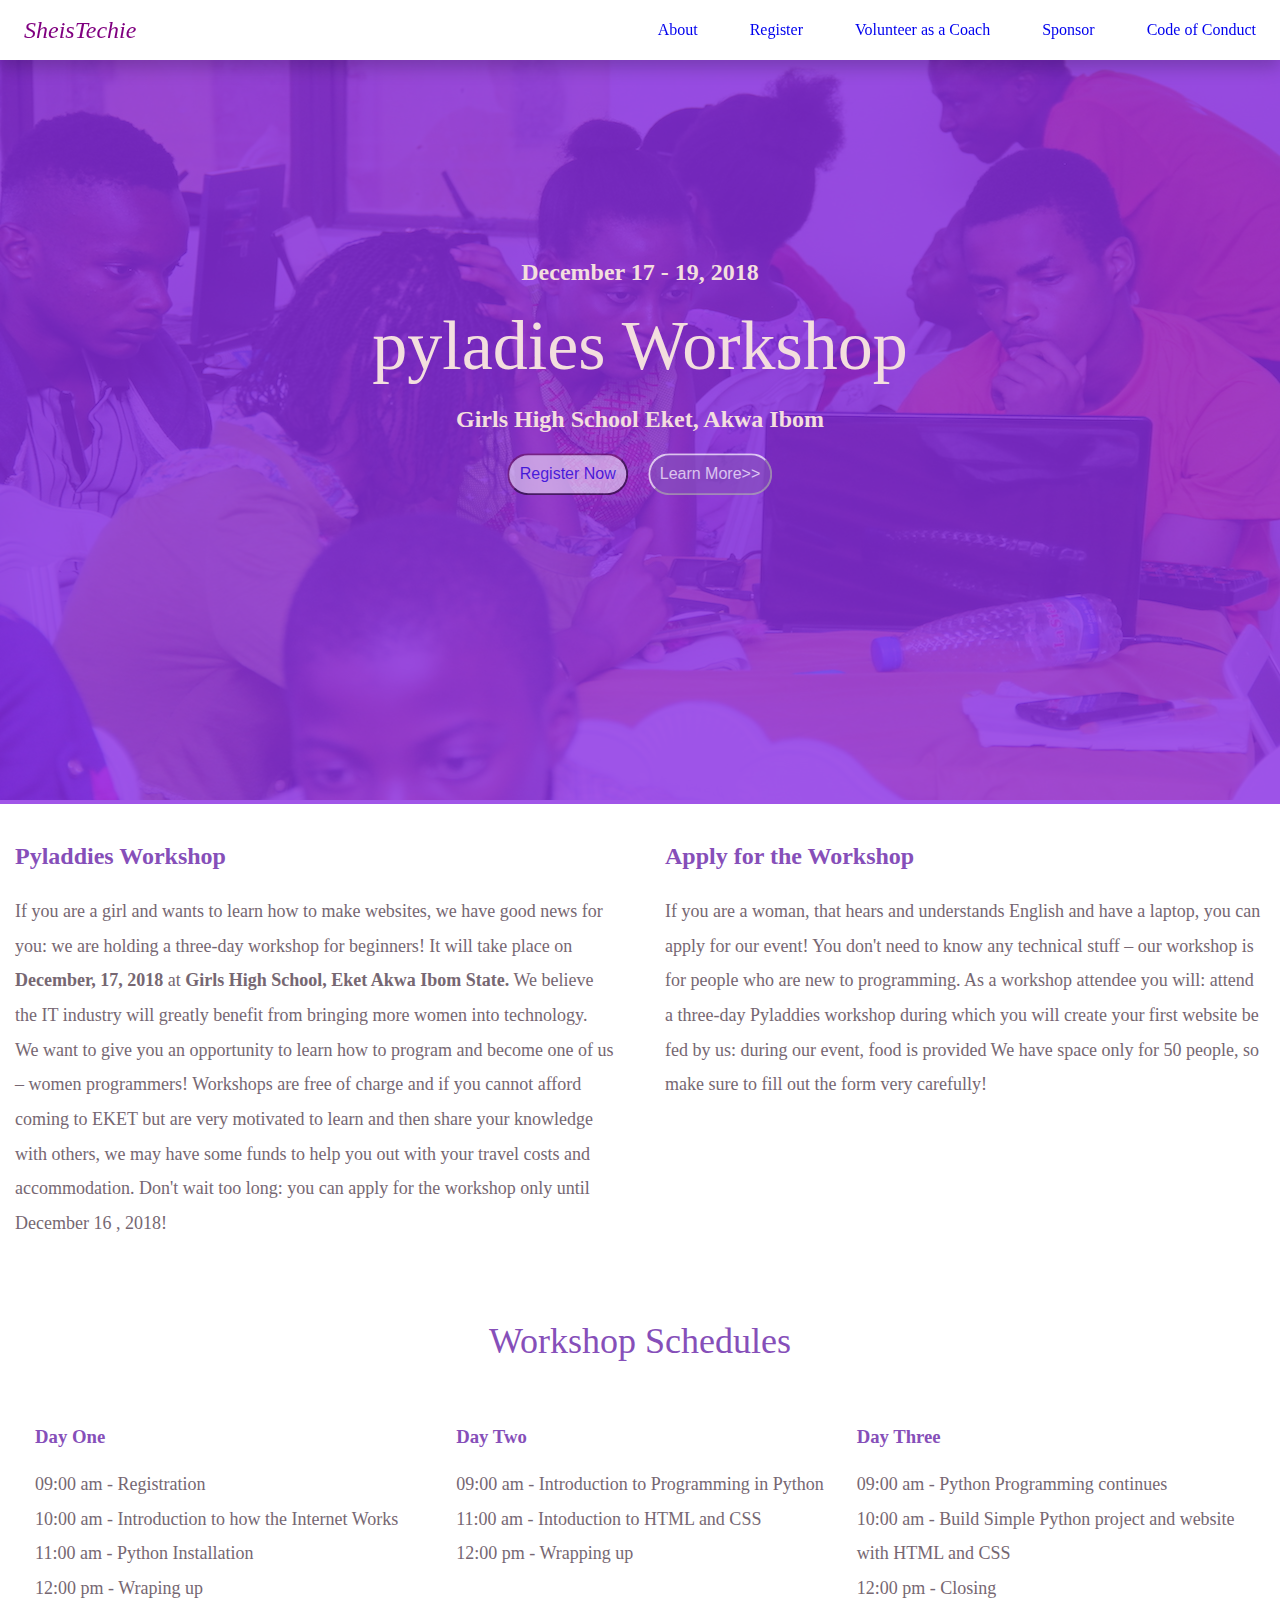
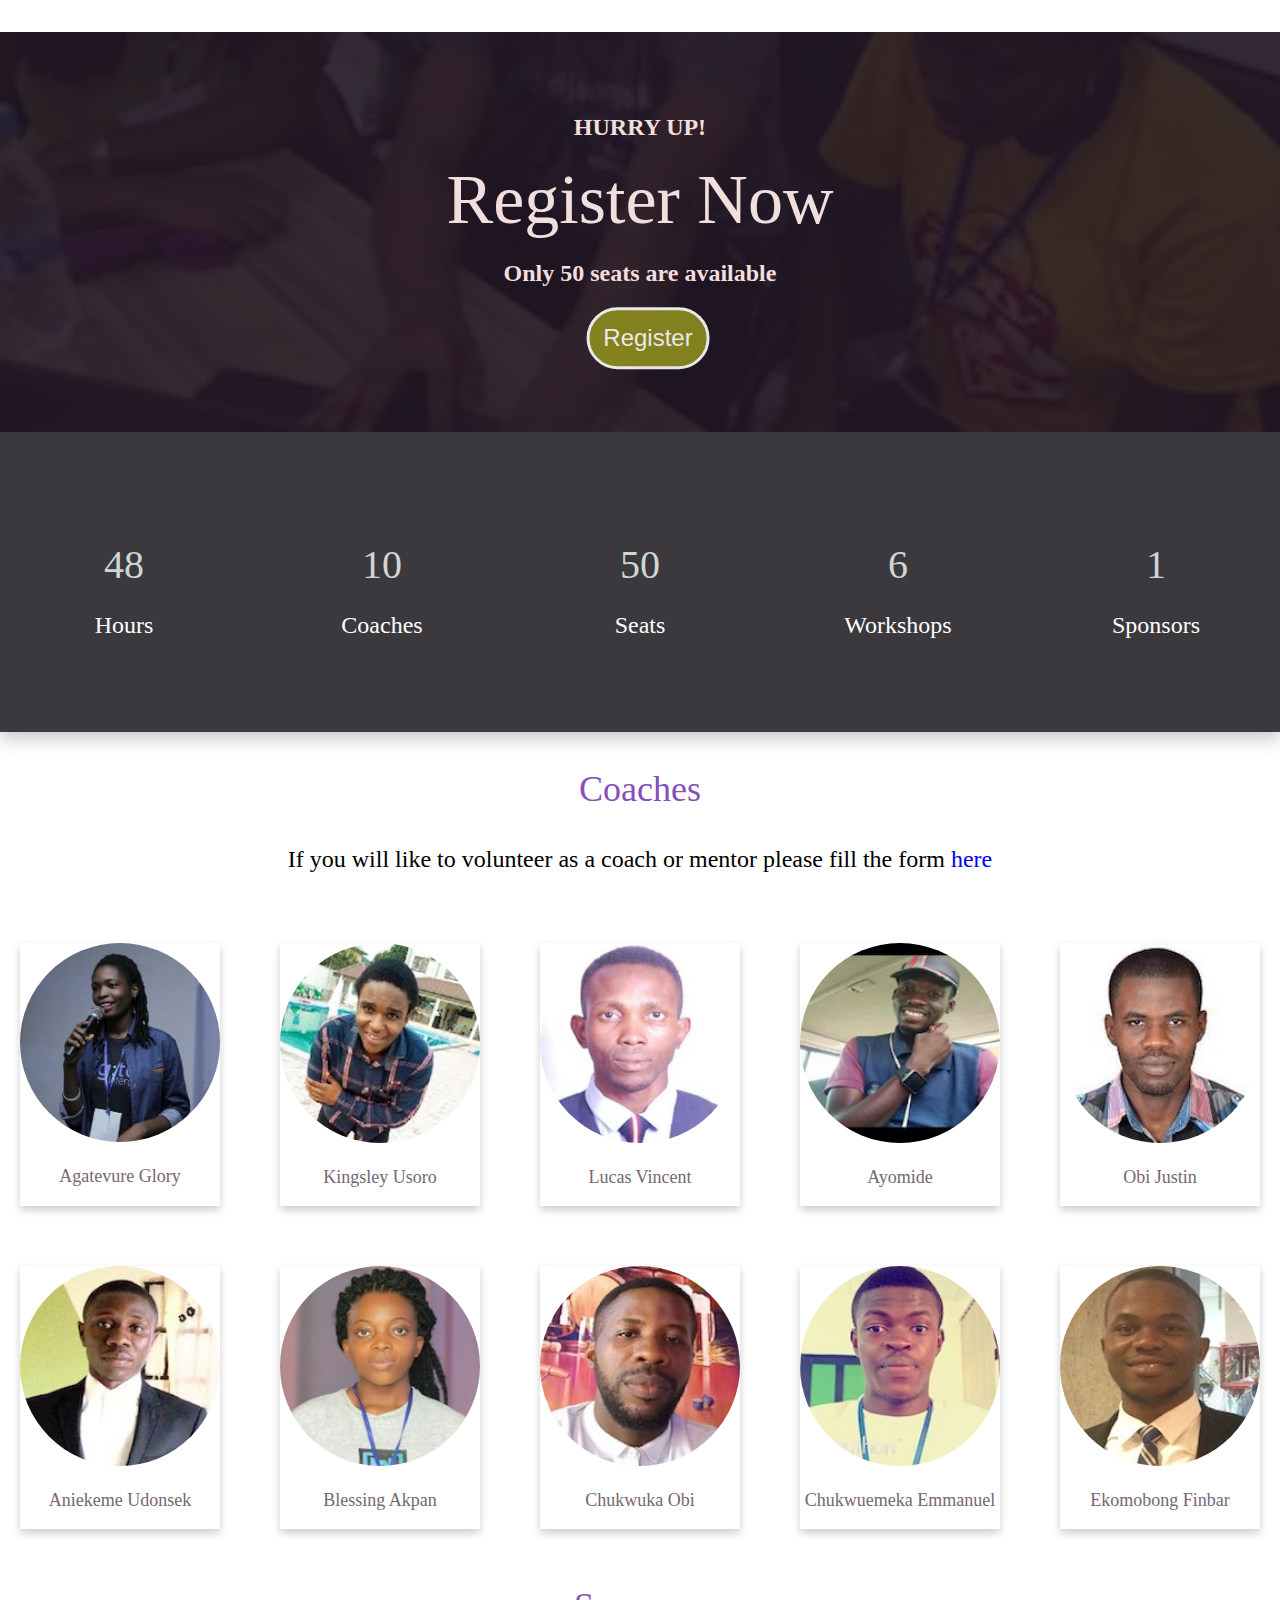
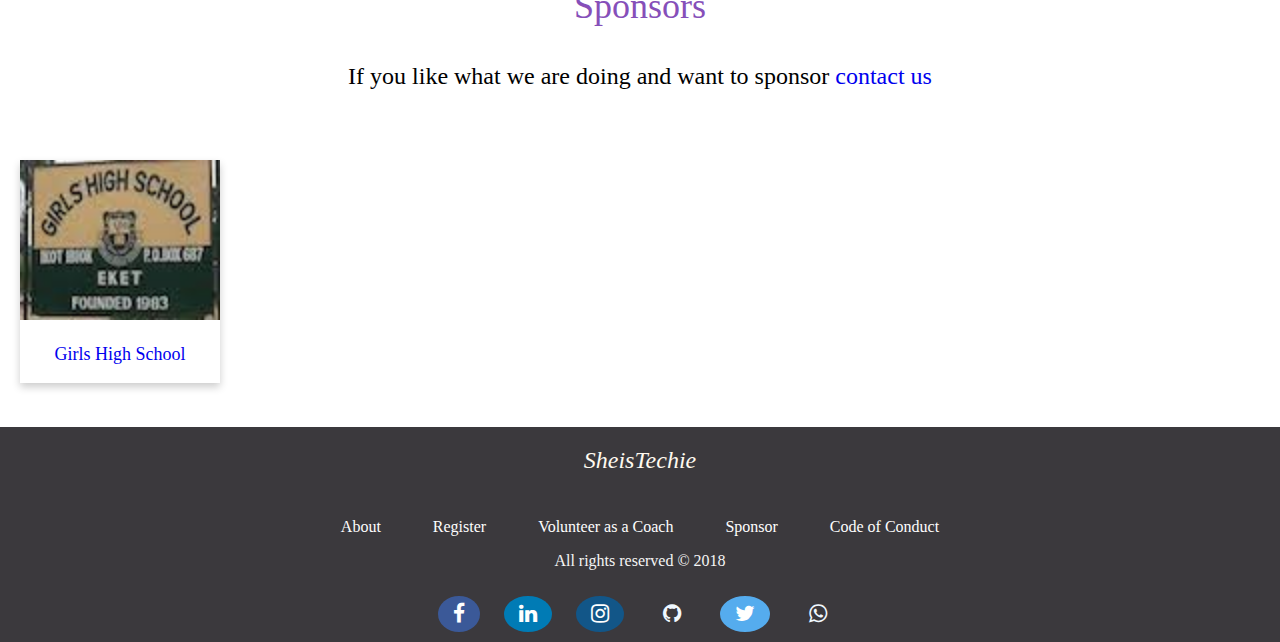
<file: index.html>
<!DOCTYPE html>
<html lang="en">
<head>
    <meta charset="UTF-8">
    <meta name="viewport" content="width=device-width, initial-scale=1.0">
    <meta http-equiv="X-UA-Compatible" content="ie=edge">
    <link rel="stylesheet" href="pyladdies.css">
    <link rel="stylesheet" href="https://cdnjs.cloudflare.com/ajax/libs/font-awesome/4.7.0/css/font-awesome.min.css">
</head>
    <title>Workshop</title>
</head>
<body>
    <nav class="header">
        <a class="icon" href= "#home">SheisTechie</a>
        <ul class="menu" id="mylinks">
            <li><a href="#about">About </a></li>
            <li><a href = "#register">Register</a></li>
            <li><a href = "#volunteer">Volunteer as a Coach</a></li>
            <li><a href ="#sponsor">Sponsor</a></li>
            <li><a href ="http://kit.pyladies.com/en/stable/policies.html" target="_blank">Code of Conduct</a></li>
        </ul>
        <a href="javascript:void(0);" class="toggle-icon" onclick="myFunction()">
                <i class="fa fa-bars" menu-icon></i></a>
    </nav>
    <div class="background-image" id="home">
        <img src="images/eket01.JPG" alt="Django Girls Eket Workshop"/>  
         <div class="event-info">
            <h2>December 17 - 19, 2018</h2>
            <p class="heading">pyladies Workshop</p>
            <h2>Girls High School Eket, Akwa Ibom</h2>

            <div class="centre-buttons">
                <button class="register"><a href="http://bit.ly/2zNH4x6" target="_blank">Register Now</a></button>
                <button class="learn-more"><a href="#about">Learn More>></a></button>
            </div>
            <div id="count-down"></div>
        </div>
    </div>
   
        <div class="about" id="about">
            <div class="pyladdies">
                <h3>Pyladdies Workshop</h3>
                <p class="sub-heading">
                        If you are a girl and wants to learn how to make websites, we have good news for you: we are holding a three-day workshop for beginners!

                        It will take place on <b>December, 17, 2018</b> at <b>Girls High School, Eket Akwa Ibom State.</b>
                        
                        We believe the IT industry will greatly benefit from bringing more women into technology. We want to give you an opportunity to learn how to program and become one of us – women programmers!
                        
                        Workshops are free of charge and if you cannot afford coming to EKET but are very motivated to learn and then share your knowledge with others, we may have some funds to help you out with your travel costs and accommodation. Don't wait too long: you can apply for the workshop only until December 16
                        , 2018!</p>
                
            </div>
            <div class="apply"> 
                <h3>Apply for the Workshop</h3>
                <p class="sub-heading">
                        If you are a woman, that hears and understands English and have a laptop, 
                        you can apply for our event! You don't need to know any technical 
                        stuff – our workshop is for people who are new to programming.
                        As a workshop attendee you will: attend a three-day Pyladdies workshop during which you will create your first website
                        be fed by us: during our event, food is provided
                        We have space only for 50 people, so make sure to fill out the form very carefully!
                </p>
            </div>
        </div>
        
        <div class="schedules">
            <p class="schedule-heading">Workshop Schedules</p>
            <div class="days">
                <h3 class="day">Day One</h3>
                <ul>
                        <li class="topics">09:00 am - Registration</li>
                        <li class="topics">10:00 am - Introduction to how the Internet Works</li>
                        <li class="topics">11:00 am - Python Installation</li>
                        <li class="topics">12:00 pm - Wraping up</li>
                </ul>
            </div>
            <div class="days">
                <h3 class="day">Day Two</h3>
                <ul>
                        <li class="topics">09:00 am - Introduction to Programming in Python </li>
                        <li class="topics">11:00 am - Intoduction to HTML and CSS</li>
                        <li class="topics">12:00 pm - Wrapping up</li>
                </ul>
            </div>
            <div class="days">
                <h3 class="day">Day Three</h3>
                <ul>
                        <li class="topics">09:00 am - Python Programming continues</li>
                        <li class="topics">10:00 am - Build Simple Python project and website with HTML and CSS</li>
                        <li class="topics">12:00 pm - Closing</li>
                </ul>
            </div>
        </div>
        <div class="apply-now" id="register">
            <div class="register-info">
                    <h2>HURRY UP!</h2>
                    <p class="heading">Register Now</p>
                    <h2>Only 50 seats are available</h2>
        
                    <div class="centre-buttons">
                        <button class="signup"><a class="signup2" href="http://bit.ly/2zNH4x6" target="_blank">Register</a></button>
                    </div>
            </div>
        </div>
        
        <div class="available">
            <div class="available-inner">
                <h1>48</h1>
                <p>Hours</p>
            </div>
            <div class="available-inner">
                <h1>10</h1>
                <p>Coaches</p>
            </div>
            <div class="available-inner">
                <h1>50</h1>
                <p>Seats</p>
            </div>
            <div class="available-inner">
                <h1>6</h1>
                <p>Workshops</p>
            </div>
            <div class="available-inner">
                <h1>1</h1>
                <p>Sponsors</p>
            </div>
        </div>
     
            
        <p class="coach1" id="volunteer">Coaches</p>
        <p class="coach">If you will like to volunteer as a coach or mentor please fill the form <a href ="http://bit.ly/2KZ0GTk" target="_blank">here</a></p>

        <div class="our-coaches">
            <div class="coach-profile">
                <img class="circle-image" src="coaches/glory.jpeg" alt="Agatevure Glory">
                <p class="name"> Agatevure Glory</p>
            </div>
            <div class="coach-profile">
                <img class="circle-image" src="coaches/kingsley-usoro.jpeg" alt="Agatevure Glory">
                <p class="name"> Kingsley Usoro</p>
            </div>
            <div class="coach-profile">
                    <img class="circle-image" src="coaches/lucas-vincent.jpeg" alt="Agatevure Glory">
                    <p class="name">Lucas Vincent</p>
                </div>
            <div class="coach-profile">
                <img class="circle-image" src="coaches/ayo.jpeg" alt="Agatevure Glory">
                <p class="name"> Ayomide</p>
            </div>
            <div class="coach-profile">
                <img class="circle-image" src="coaches/obi-justin.jpg" alt="Agatevure Glory">
                <p class="name">Obi Justin</p>
            </div>
            <div class="coach-profile">
                <img class="circle-image" src="coaches/aniekeme-udonsek.jpeg" alt="Agatevure Glory">
                <p class="name">Aniekeme Udonsek</p>
            </div>
            <div class="coach-profile">
                <img class="circle-image" src="coaches/blessing-akpan.jpeg" alt="Agatevure Glory">
                <p class="name">Blessing Akpan</p>
            </div>
            <div class="coach-profile">
                <img class="circle-image" src="coaches/chukwuka-obi-patrick.jpeg" alt="Agatevure Glory">
                <p class="name">Chukwuka Obi</p>
            </div>
            <div class="coach-profile">
                <img class="circle-image" src="coaches/chukwuemeka-emmanuel.jpg" alt="Agatevure Glory">
                <p class="name">Chukwuemeka Emmanuel</p>
            </div>
            <div class="coach-profile">
                <img class="circle-image" src="coaches/finbar.JPG" alt="Agatevure Glory">
                <p class="name">Ekomobong Finbar</p>
            </div>           

        </div>


        <p class="coach1" id="sponsor">Sponsors</p>
        <p class="coach">If you like what we are doing and want to sponsor <a href="mailto:sheistechie@gmail.com?Subject=Want%20to%20sponsor" target="_top">contact us</a></p>

        <div class="our-coaches">
            <div class="coach-profile">
                    <img  src="sponsors/girls-high-school.jpeg" alt="Girls High School">
                    <p class="name"><a href="https://www.facebook.com/pages/Girls-High-School-Ikot-Ibiok-Eket-Akwa-Ibom-State-of-Nigeria/357181807823826" target="_blank">Girls High School</a></p>
            </div>
        </div>

        <div class="footer">
            <p class="icon-footer">SheisTechie</p>
            <div class="footer-menu">
                <a class ="footer-link" href="#about">About </a>
                <a class ="footer-link" href = "#register">Register</a>
                <a class ="footer-link" href = "#volunteer">Volunteer as a Coach</a>
                <a class ="footer-link" href ="#sponsor">Sponsor</a></li>
                <a class ="footer-link" href ="http://kit.pyladies.com/en/stable/policies.html" target="_blank">Code of Conduct</a>
            </div>
            <p class="copy">All rights reserved &copy; 2018</p>
            <div class="socials">
                <a href="https://www.facebook.com/sheistechie" i class="fa fa-facebook fa-lg social-icons"></i></a>
                <a href="https://www.linkdlin.com/sheistechie" i class="fa fa-linkedin fa-lg social-icons"></i></a>
                <a href="https://www.instagram.com/sheistechie" i class="fa fa-instagram fa-lg social-icons"></i></a>
                <a href="https://github.com/orgs/SheisTechie" i class="fa fa-github fa-lg social-icons"></i></a>
                <a a href="https://www.twitter.com/sheistechie" i class="fa fa-twitter fa-lg social-icons"></i></a>
                <a a href="tel:07032313948" i class="fa fa-whatsapp fa-lg social-icons"></i></a>
            </div>
        </div>

        <script>
                function myFunction() {
                    var x = document.getElementById("mylinks");
                    if (x.style.display === "block") {
                        x.style.display = "none";
                    } else {
                        x.style.display = "block";
                    }
                    }
            </script>
</body>
</html>
</file>
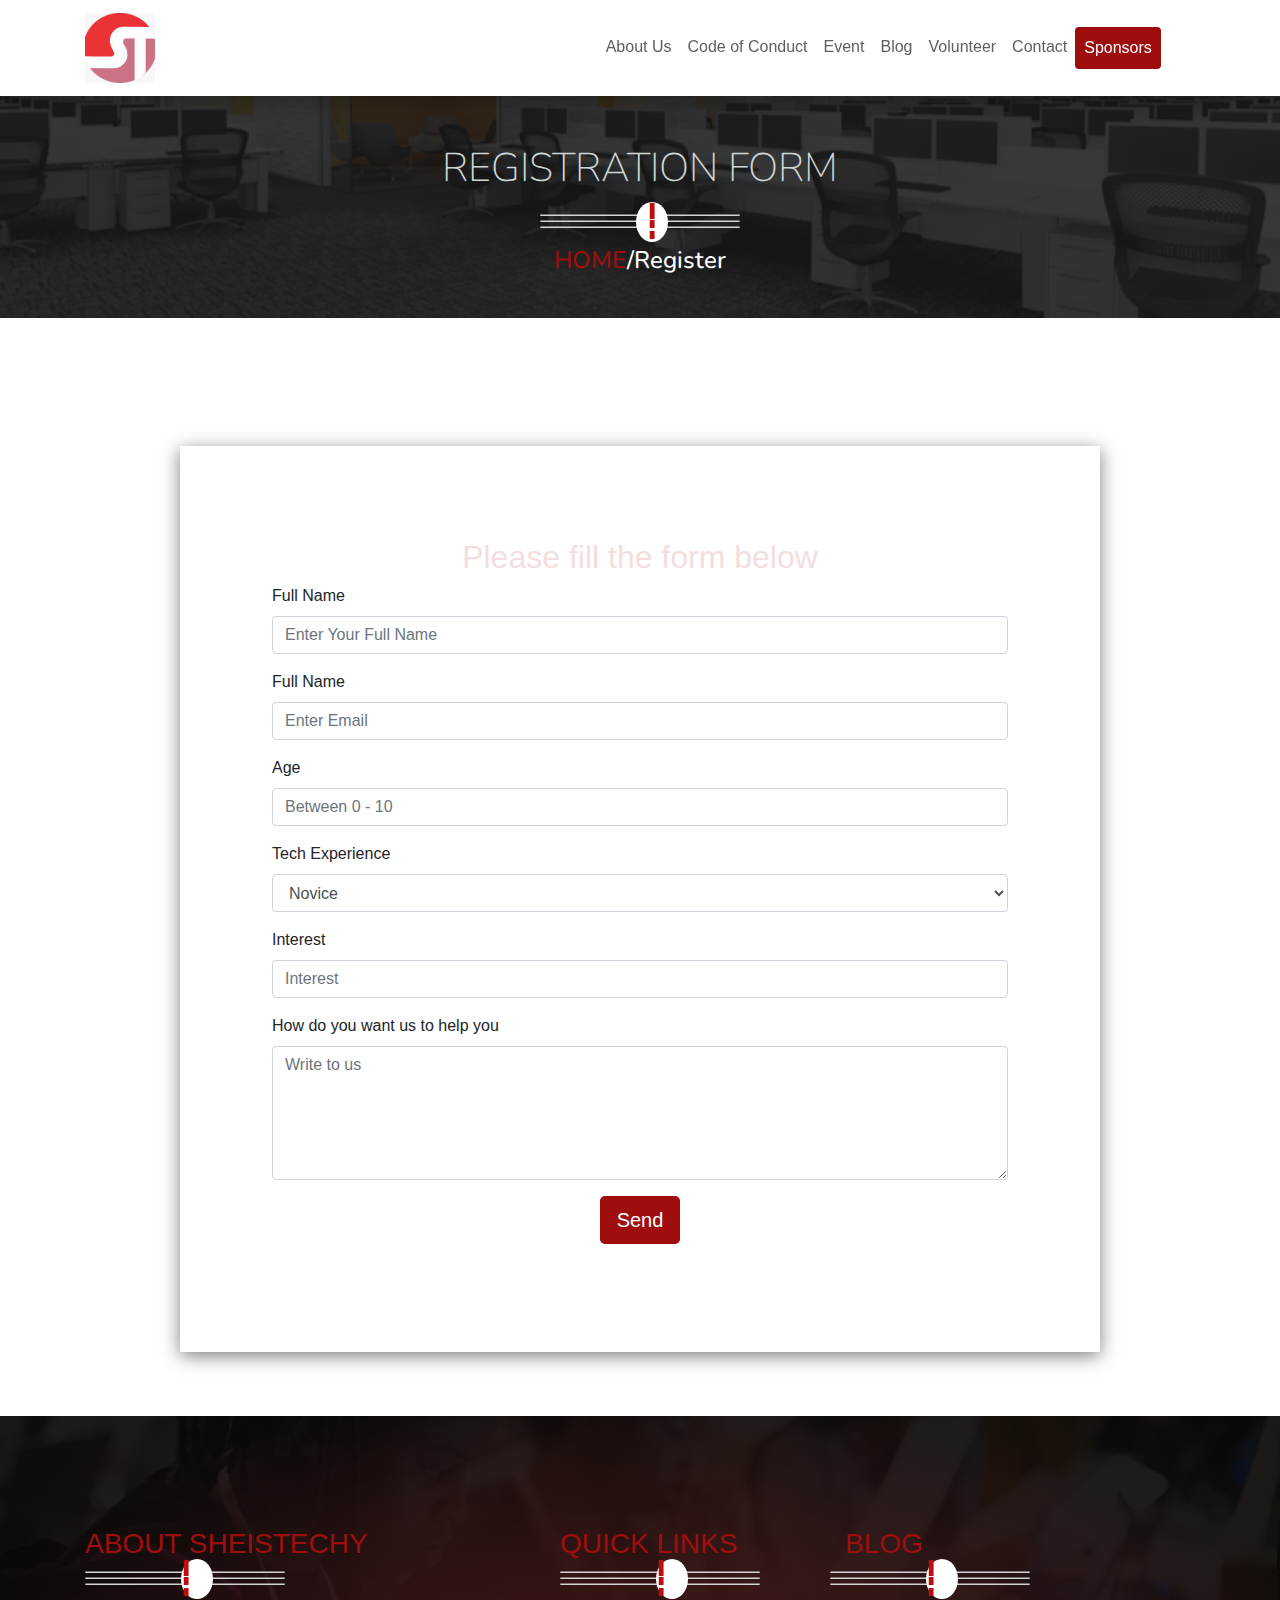
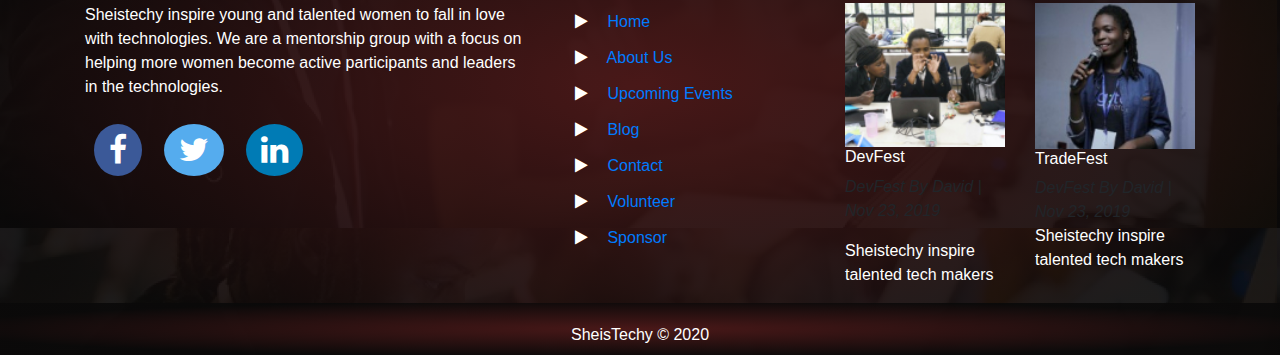
<file: registration-form.html>
<!DOCTYPE html>
<html lang="en">
<head>
    <meta charset="UTF-8">
    <meta name="viewport" content="width=device-width, initial-scale=1.0">
    <meta http-equiv="X-UA-Compatible" content="ie=edge">
    <title>Register</title>
    <link rel="stylesheet" href="https://cdnjs.cloudflare.com/ajax/libs/font-awesome/4.7.0/css/font-awesome.min.css">
    <link href="https://fonts.googleapis.com/css?family=Nunito&display=swap" rel="stylesheet">
   <link rel="stylesheet" href="https://maxcdn.bootstrapcdn.com/bootstrap/4.3.1/css/bootstrap.min.css"> 
   <link rel="stylesheet" href="/pyladdies.css">
</head>
<body>
    
    <!-- Main nav starts here -->
  <header>

      <div class="main-navigation-bar">
        <nav class="navbar navbar-expand-md navbar-dark sticky-top">
          <div class="container">
          <a class="navbar-brand" href="index.html">
            <img class="oguwaLogo" src="images/logo 5.png" alt="sheistechy logo">
          </a>
          <button class="navbar-toggler" type="button" data-toggle="collapse" data-target="#collapsibleNavbar">
            <span class="navbar-toggler-icon"></span>
          </button>
          <div class="collapse navbar-collapse" id="collapsibleNavbar">
            <ul class="navbar-nav offset-md-5">
              <li class="nav-item">
                <a class="nav-link" href="#">About Us</a>
              </li>
              <li class="nav-item">
                <a class="nav-link" href="#">Code of Conduct</a>
              </li>
              <li class="nav-item">
                <a class="nav-link" href="#">Event</a>
              </li>
              <li class="nav-item">
                <a class="nav-link" href="#">Blog</a>
              </li>
              <li class="nav-item">
                <a class="nav-link" href="#">Volunteer</a>
              </li>
              <li class="nav-item">
                <a class="nav-link" href="#">Contact</a>
              </li>
              <li class="nav-item">
                <a class="nav-link btn main-color-btn" href="#">Sponsors</a>
              </li>
            </ul>
          </div>
        </div>
        </nav>
      </div>
  </header>

  <section id="registrationformbanner">
    <div class="container">
      <div class="py-2" class="bannercontent">
        <h1>REGISTRATION FORM</h1>
        <div class="rulerunder rulerunder-center">
            <ul class="linesanddots">
              <li>
                <ul class="lines">
                    <li>
                      <span>
                        <img src="images/Line 35.svg" class="img-fluid line" alt="line svg">
                      </span>
                    </li>
                    <li>
                      <span>
                        <img src="images/Line 35.svg" class="img-fluid line" alt="line svg">
                      </span>
                    </li>
                    <li>
                      <span>
                        <img src="images/Line 35.svg" class="img-fluid line" alt="line svg">
                      </span>
                    </li>
                    <li>
                      <ul class="dots">
                          <li>
                            <img src="images/Line 39.svg" class="dot" alt="dot svg">
                          </li>
                          <li>
                            <img src="images/Line 39.svg" class="dot" alt="dot svg">
                          </li>
                          <li>
                            <img src="images/Line 39.svg" class="dot" alt="dot svg">
                          </li>
                          <li>
                            <img src="images/Line 39.svg" class="dot" alt="dot svg">
                          </li>
                      </ul>
                    </li>
                </ul>
              </li>
              <li>
              </li>
          </ul>
        </li>
            </ul>
        </div>
        <div class="breadcrumbtext">
          <h4>
            <a class="main-color-text" href="index.html">HOME</a>/Register
          </h4>
        </div>
      </div>
    </div>
  </section>

  <section id="registerform">
    <div class="container">
      <div class="row">
        <div class="col-12 col-md-10 offset-md-1">
          <div class="formshadow">
            <form  action="">
              <h2 class="text-center">Please fill the form below</h2>
              <div class="form-group row">
                <label class="col-12" for="fullname">Full Name</label>
                <div class="col-12">
                  <input type="text" name="fullname" id="fullname" class="form-control" placeholder="Enter Your Full Name">
                </div>
              </div>
              <div class="form-group row">
                <label class="col-12" for="email">Full Name</label>
                <div class="col-12">
                  <input type="email" name="email" id="email" class="form-control" placeholder="Enter Email">
                </div>
              </div>
              <div class="form-group row">
                <label class="col-12" for="age">Age</label>
                <div class="col-12">
                  <input type="number" name="age" id="age" class="form-control" min="1" max="10" placeholder="Between 0 - 10">
                </div>
              </div>
              <div class="form-group row">
                <label class="col-12" for="techexperience">Tech Experience</label>
                <div class="col-12">
                  <select name="techexperience" id="techexperience" class="form-control">
                      <option value="Novice">Novice</option>
                      <option value="Beginner">Beginner</option>
                      <option value="Intermediate">Intermediate</option>
                      <option value="Expert">Expert</option>
                  </select>
                </div>
              </div>
              <div class="form-group row">
                <label class="col-12" for="interest">Interest</label>
                <div class="col-12">
                  <input type="text" name="interest" id="interest" class="form-control" min="1" max="10" placeholder="Interest">
                </div>
              </div>
              <div class="form-group row">
                <label for="message" class="col-12">How do you want us to help you</label>
                <div class="col-12">
                  <textarea name="message" class="form-control" id="message" rows="5" placeholder="Write to us"></textarea>
                </div>
              </div>
              <div class="form-group row">
                <button type="submit" class="btn main-color-btn btn-lg mx-auto">Send</button>
              </div>
            </form>
          </div>
        </div>
      </div>
    </div>
  </section>

  <footer id="bsfooter">
    <div class="container">
      <div class="row" id="footer-margintop">
        <div class="col-12 col-md-5">
          <div class="footer-column footer-about">
            <h3 class="main-color-text">ABOUT SHEISTECHY</h3>
            <div class="rulerunder">
                <ul class="linesanddots">
                  <li>
                    <ul class="lines">
                        <li>
                          <span>
                            <img src="images/Line 35.svg" class="img-fluid line" alt="line svg">
                          </span>
                        </li>
                        <li>
                          <span>
                            <img src="images/Line 35.svg" class="img-fluid line" alt="line svg">
                          </span>
                        </li>
                        <li>
                          <span>
                            <img src="images/Line 35.svg" class="img-fluid line" alt="line svg">
                          </span>
                        </li>
                        <li>
                          <ul class="dots">
                              <li>
                                <img src="images/Line 39.svg" class="dot" alt="dot svg">
                              </li>
                              <li>
                                <img src="images/Line 39.svg" class="dot" alt="dot svg">
                              </li>
                              <li>
                                <img src="images/Line 39.svg" class="dot" alt="dot svg">
                              </li>
                              <li>
                                <img src="images/Line 39.svg" class="dot" alt="dot svg">
                              </li>
                          </ul>
                        </li>
                    </ul>
                  </li>
                  <li>
                  </li>
              </ul>
            </li>
                </ul>
            </div>
            <p class="text-white">
              Sheistechy inspire young and talented women to fall in love with technologies. 
              We are a mentorship group with a focus on helping more women become active participants and leaders 
              in the technologies.
            </p>
            <ul class="ul-unstyled social-media-icons">
                <li>
                  <a href="#">
                    <i class="fa fa-facebook fa-2x"></i>
                  </a>
                </li>
                <li>
                  <a href="#">
                    <i class="fa fa-twitter fa-2x"></i>
                  </a>
                </li>
                <li>
                  <a href="#">
                    <i class="fa fa-linkedin fa-2x"></i>
                  </a>
                </li>
            </ul>
          </div>
        </div>
        <div class="col-12 col-md-3">
          <div class="footer-column footer-quick-links">
            <h3 class=" main-color-text">QUICK LINKS</h3>
            <div class="rulerunder">
                <ul class="linesanddots">
                  <li>
                    <ul class="lines">
                        <li>
                          <span>
                            <img src="images/Line 35.svg" class="img-fluid line" alt="line svg">
                          </span>
                        </li>
                        <li>
                          <span>
                            <img src="images/Line 35.svg" class="img-fluid line" alt="line svg">
                          </span>
                        </li>
                        <li>
                          <span>
                            <img src="images/Line 35.svg" class="img-fluid line" alt="line svg">
                          </span>
                        </li>
                        <li>
                          <ul class="dots">
                              <li>
                                <img src="images/Line 39.svg" class="dot" alt="dot svg">
                              </li>
                              <li>
                                <img src="images/Line 39.svg" class="dot" alt="dot svg">
                              </li>
                              <li>
                                <img src="images/Line 39.svg" class="dot" alt="dot svg">
                              </li>
                              <li>
                                <img src="images/Line 39.svg" class="dot" alt="dot svg">
                              </li>
                          </ul>
                        </li>
                    </ul>
                  </li>
                  <li>
                  </li>
              </ul>
            </li>
                </ul>
            </div>
            <div class="links">
              <ul class="quick-links">
                  <li>
                    <a href="#">
                      <span class="fa fa-play text-white">
                        </span>
                        Home
                    </a>
                  </li>
                  <li>
                    <a href="#">
                      <span class="fa fa-play text-white">
                        </span>
                        About Us
                    </a>
                  </li>
                  <li>
                    <a href="#">
                      <span class="fa fa-play text-white">
                        </span>
                        Upcoming Events
                    </a>
                  </li>
                  <li>
                    <a href="#">
                      <span class="fa fa-play text-white">
                        </span>
                        Blog
                    </a>
                  </li>
                  <li>
                    <a href="#">
                      <span class="fa fa-play text-white">
                        </span>
                        Contact
                    </a>
                  </li>
                  <li>
                    <a href="#">
                      <span class="fa fa-play text-white">
                        </span>
                        Volunteer
                    </a>
                  </li>
                  <li>
                    <a href="#">
                      <span class="fa fa-play text-white">
                        </span>
                        Sponsor
                    </a>
                  </li>
              </ul>
            </div>
          </div>
        </div>
        <div class="col-12 col-md-4">
          <div class="footer-column footer-blog row">
            <div class="col-12">
                <h3 class="main-color-text">BLOG</h3>
            </div>
            <div class="rulerunder">
                <ul class="linesanddots">
                  <li>
                    <ul class="lines">
                        <li>
                          <span>
                            <img src="images/Line 35.svg" class="img-fluid line" alt="line svg">
                          </span>
                        </li>
                        <li>
                          <span>
                            <img src="images/Line 35.svg" class="img-fluid line" alt="line svg">
                          </span>
                        </li>
                        <li>
                          <span>
                            <img src="images/Line 35.svg" class="img-fluid line" alt="line svg">
                          </span>
                        </li>
                        <li>
                          <ul class="dots">
                              <li>
                                <img src="images/Line 39.svg" class="dot" alt="dot svg">
                              </li>
                              <li>
                                <img src="images/Line 39.svg" class="dot" alt="dot svg">
                              </li>
                              <li>
                                <img src="images/Line 39.svg" class="dot" alt="dot svg">
                              </li>
                              <li>
                                <img src="images/Line 39.svg" class="dot" alt="dot svg">
                              </li>
                          </ul>
                        </li>
                    </ul>
                  </li>
                  <li>
                  </li>
              </ul>
            </li>
                </ul>
            </div>
            <div class="col-12 col-md-6">
              <img src="./images/DSC00058.jpg" alt="DevFest" class="img-fluid">
              <h6 class="text-white">DevFest</h6>
              <p>
                <i>
                    DevFest By David | Nov 23, 2019
                </i>
              </p>
              <p class="text-white">
                  Sheistechy inspire talented tech makers
              </p>
            </div>
            <div class="col-12 col-md-6">
              <img src="./images/glory 10.jpg" alt="TradeFest" class="img-fluid">
              <h6 class="text-white">TradeFest</h6>
              
                <i>
                    DevFest By David | Nov 23, 2019
                </i>
              <p class="text-white">
                  Sheistechy inspire talented tech makers
              </p>
            </div>
          </div>
        </div>
      </div>
    </div>
    <div class="col-12 copyright align-items-center">
      <div class="copyright-text text-center text-white">
         SheisTechy &copy; 2020
      </div>
    </div>
  </footer>
  
  <!-- jQuery library -->
  <script src="https://ajax.googleapis.com/ajax/libs/jquery/3.3.1/jquery.min.js"></script>

  <!-- Popper JS -->
  <script src="https://cdnjs.cloudflare.com/ajax/libs/popper.js/1.14.7/umd/popper.min.js"></script>

  <!-- Latest compiled JavaScript -->
  <script src="https://maxcdn.bootstrapcdn.com/bootstrap/4.3.1/js/bootstrap.min.js"></script>

</body>
</html>
</file>
<file: pyladdies.css>
html, body{
    margin: 0%;
}

img{
    height: auto;
    width: 100%;
}

.icon{
    font-size: 24px;
    color: purple;
    margin-left: 24px;
    font-style: italic;
}
.menu{
    justify-self: end;
}

 .menu li{ 
    display: inline;
    margin: 0 24px;
}

.toggle-icon{
    display: none;
}
a{
    text-decoration: none;
}


nav{
    display: grid;
    width: 100%;
    grid-template-columns: auto 1fr;
    align-content: center;
    align-items: center;
    min-height: 60px;
    background: white;
    z-index: 10000;
    position: fixed;
    box-shadow: 0 8px 16px 0 rgba(0,0,0,0.2);
    transition: 0.5s;
}

h1{
    color: rgb(207, 214, 211);
    font-weight: 100;
    font-size: 40px;
    margin: 40px 0px 20px;
  }

.background-image{
    position: relative;
}

.background-image::after {
    top:0;
    left: 0;
    height: 100%;
    width: 100%;
    min-width: 100%;
    min-height: 100%;
    position: absolute;
    content: "";
    background-color: blueviolet;
    opacity: 0.8;
}

.event-info{
    text-align: center;
    position: absolute;
    left: 50%;
    top: 50%;
    color: rgb(154, 153, 168);
    transform: translate(-50%, -50%);
    z-index: 100;
}
.heading{
    font-size: 70px;
    color: rgb(243, 222, 222);  
    margin-bottom: 0;
    margin-top: 0;
    font-family:cursive;
}

h2{
    color: rgb(243, 222, 222);  
}

.register{
    padding: 10px;
    font-size: 16px;
    border-radius: 40px;
    color: rgb(65, 3, 49);
    border-color: rgb(8, 1, 6);
    opacity: 0.5;
    background-color: white;

}
.learn-more a{
    color: white;
}

.learn-more{
    padding: 10px;
    font-size: 16px;
    border-radius: 40px;
    color: white;
    border-color: white;
    opacity: 0.7;
    background-color: rgb(135, 78, 189);
    margin-left: 16px;
}
#count-down{
    font-size: 48px;
    color: #f2f2f2;
    margin-top: 70px;
}
.about{
    display: grid;
    grid-gap: 50px;
    grid-template-columns: 1fr 1fr;
    grid-auto-rows: auto;
    padding: 15px;
}

.pyladdies h3, .apply h3{ 
    font-size: 24px;
    color: rgb(134, 79, 185);
}

.sub-heading{
    color: #766772;
    font-size: 18px;
    font-family:  Roboto;
    letter-spacing: 0.5;
    line-height: 1.925em;
}


.schedules{
    display: grid;
    grid-template-columns: repeat(auto-fit, minmax(380px, 1fr));
    grid-auto-rows: auto;
    justify-items: center;
    grid-gap: 10px;
    padding:10px;
}

.schedule-heading{
    grid-column: 1 / -1;
    text-align: center;
    font-size: 36px;
    color: rgb(134, 79, 185);
}
.topics {
    font-size: 18px;
    color: #766772;
    letter-spacing: 0.5;
    line-height: 1.925em;
}
.day{
    color: rgb(134, 79, 185);
}

ul{
    padding-left: 0;
}

ul li{
    list-style: none;
}

.apply-now{
    width: 100%;
    height: 400px;
    position: relative;
    background: url(images/djangogirls2.jpeg);
    background-repeat: no-repeat;
    background-size: cover;
    background-position: center center;
}

.apply-now:after {
    top: 0;
    left:0;
    position: absolute;
    width: 100%;
    height: 100% !important;
    content: "";
    background-color: rgb(33, 22, 37);
    opacity: 0.9;
}

.register-info{
    text-align: center;
    position: absolute;
    left: 50%;
    top: 50%;
    color: rgb(154, 153, 168);
    transform: translate(-50%, -50%);
    z-index: 1000;
}

.signup{
    padding: 14px;
    font-size: 24px;
    border-radius: 40px;
    color: white;
    border-color: white;
    border: solid;
    opacity: 0.9;
    background-color: rgb(141, 141, 31);
    margin-left: 16px;
}

.signup a{
    text-decoration: none;
    color: white;
}
.available{
    display: grid;
    grid-template-columns: repeat(auto-fit, minmax(200px, 1fr));
    grid-auto-rows: auto;
    grid-gap: 10px;
    width: 100%;
    min-height: 300px;;
    color: white;
    align-content: center;
    text-align: center;
    font-size: 24px;
    background-color: rgb(59, 57, 61);
    box-shadow: 0 8px 16px 0 rgba(0,0,0,0.2);
    transition: 0.5s;
}
.our-coaches{
    display: grid;
    grid-template-columns: repeat(5, 1fr);
    grid-auto-rows: auto;
    grid-gap: 20px;
    grid-area: auto; 
    align-content: center;
    text-align: center;
    font-size: 24px;
    margin-top: 50px;
}   
.coach{
    text-align: center;
    font-size: 24px;
}

.coach1{
    text-align: center;
    font-size: 36px;
    color: rgb(134, 79, 185);
}
.coach-profile {
    /* Add shadows to create the "card" effect */
    box-shadow: 0 4px 8px 0 rgba(0,0,0,0.2);
    transition: 0.3s;
    margin: 20px;
}

/* On mouse-over, add a deeper shadow */
.coach-profile:hover {
    box-shadow: 0 8px 16px 0 rgba(0,0,0,0.2);
}

.circle-image{
    border-radius: 50%;
    width: 200px;
}


.name{
    color: #766772;
    font-size: 18px;
}

.footer{
    width: 100%;
    min-height: 200px;
    margin-top: 20px;
    background: rgb(59, 57, 61);
}

.footer-menu{ 
    text-align: center;   
}
.footer-link{
    margin: 5px 24px;
    color: #fefefe;
}

.icon-footer {
    padding: 20px;
    text-align: center;
    color: floralwhite;
    font-size: 24px;
    font-style: italic;
}

.copy{
    text-align: center;
    color: whitesmoke;
    size: 14px;
}

.socials {
    text-align: center;
}
 
.social-icons {
    margin: 10px;
    color: aliceblue;
}

@media(max-width: 767px) {
    .event-info{
        width: 90%;
    }
    .event-info h2{
        font-size: 23px;
    }
    .heading{
        font-size: 26px;
        padding-top: 30px;
    }
    .about{
        grid-template-columns: 1fr;
    }
    .schedules{
        grid-template-columns: 1fr;
    }
    .our-coaches{
        grid-template-columns: repeat(auto-fit, minmax(200px, 1fr));
    }
    .footer-menu{
        display: none;
    }
    .nav a.toggle-icon {
        background: black;
        display: block;
        position: absolute;
        right: 0;
        top: 0;
      }
    .toggle-icon{
        display: block;
    }
    .nav{
        grid-template-columns: repeat(auto-fit, minmax(100px, 1fr));
    }
    .nav a:hover {
        background-color: #ddd;
        color: black;
      }
      #mylinks{
        display: none;
    } 
}


/*==========================================================

BOOTSTRAP CSS FOR REGISTRATION FORM PAGE STARTS HERE
============================================================
*/
/* bootstrap nav */
/* header */
:root {
    --main-color: #9F0E0E;
}

/* svg */
.rulerunder {
    width: 200px;
    font-size: 6px;
}
.rulerunder-center{
    margin: 0px auto;
}

.lines {
    list-style: none;
    margin: 0;
    padding: 0;
    position: relative;
}
.lines li {
    line-height: 1;
}
.lines li:last-child{
    line-height: 2;
}
ul.dots{
    list-style: none;
    width: 32px;
    height: 40px;
    background-color: #FFFFFF;
    border-radius: 50%;
    -webkit-border-radius: 50%;
    -moz-border-radius: 50%;
    -ms-border-radius: 50%;
    -o-border-radius: 50%;
    position: absolute;
    top: -10px;
    left: 48%;
}
ul.dots li{
    margin-top: 2%;
    padding: 0px;
    line-height: 1;
    /* display: inline; */
}
/* ul.dots li:first-child{
    margin-top: 5px;
} */
.dot {
    list-style: none;
    height: 8px;
    width: 10px;
}
/* Navbar Handburger */
.navbar-dark .navbar-toggler-icon {
    background-color: #9F0E0E !important;
    padding: 14% !important;
    border: 1px solid gray !important;
    border-radius: 20%;
    -webkit-border-radius: 20%;
    -moz-border-radius: 20%;
    -ms-border-radius: 20%;
    -o-border-radius: 20%;
}
.nav-link {
    color: #605F5F !important;
}
.navbar-brand {
    /* margin-left: -1rem !important; */
    padding-left: 0 !important;
}
.main-color-btn {
    background-color: var(--main-color) !important;
    color: #fff !important;
}
.main-color-text {
    color: var(--main-color) !important;
}


#registrationformbanner {
    background: linear-gradient(rgba(23, 22, 22, 0.85), rgba(23, 22, 22, 0.85)), url(images/https___blogs-images.forbes.jpg);
    height: 222px;
    text-align: center;
    font-family: 'Nunito', sans-serif;
    font-style: normal;
    font-weight: 900;
    font-size: 24px;
    line-height: 33px;
    color: #fff;
    /* margin-top: -1.5em; */
    padding: 2% auto;
    padding-bottom: 15%;
}

/* form */
#registerform {
    margin: 10% auto 5%;
}
.formshadow {
    background: #FFFFFF;
    box-shadow: 0px 4px 17px rgba(0, 0, 0, 0.5);
    padding: 10% !important;
}

/* FOOTER */
#bsfooter {
    background: radial-gradient(59.71% 59.71% at 50% 50%, #491818 0%, rgba(10, 9, 9, 0.92) 91.97%), url(images/black-girls-coding\ 6.jpg);
    
}

#footer-margintop {
    padding-top: 10% !important;
}

/* Social media Icon formating starts heres */
:-moz-ui-invalid.social-media-icons {
    list-style: none;
    margin: 0px;
    padding: 0px;
}
ul.social-media-icons li {
    display: inline-block;
    margin: 2%;
    
}
.fa {
    padding: 10px 15px;
    text-align: center;
    text-decoration: none;
    border-radius: 50%;
  }
  
  .fa:hover {
      opacity: 0.7;
  }
  
  .fa-facebook {
    background: #3B5998;
    color: white;
  }

  .fa-linkedin {
    background: #007bb5;
    color: white;
  }

  .fa-twitter {
  background: #55ACEE;
  color: white;
}

.fa-instagram {
  background: #125688;
  color: white;
}

/* social media css ends here */

.copyright {
    background: radial-gradient(59.71% 59.71% at 50% 50%, #491818 0%, rgba(10, 9, 9, 0.92) 91.97%);
    height: 52px;
    padding-top: 20px;
}
</file>
